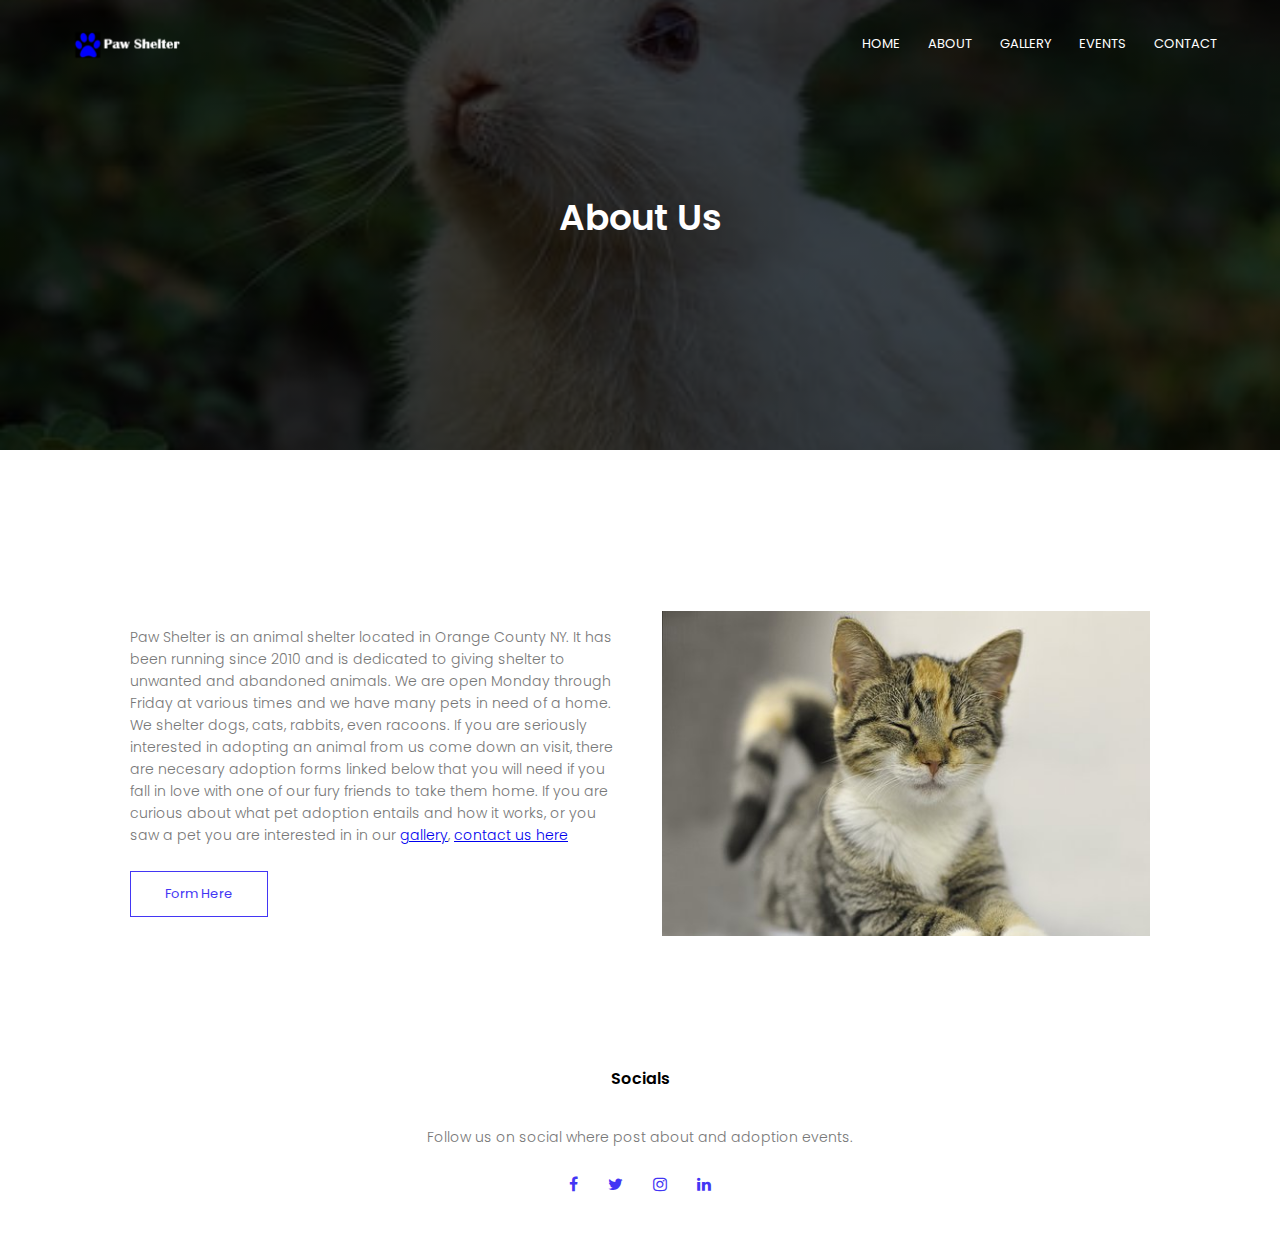
<file: about.html>
<html>
<head>
<meta name="viewport" content="width=device-width, initial-scale=1.0">
<title>About Us</title>
<link rel="stylesheet" href="style.css">
<link href="https://fonts.googleapis.com/css?family=Poppins:100,200,300,400,600,700&display=swap" rel="stylesheet">
<link rel="stylesheet" href="https://stackpath.bootstrapcdn.com/font-awesome/4.7.0/css/font-awesome.min.css">
</head>
<body>
    <section class="sub-header">
        <nav>
            <a href="index.html"><img src="images/logo.png"></a>
            <div class="nav-links" id="navLinks">
                <i class="fa fa-close" onclick="hideMenu()"></i>
                <ul>
                    <li><a href="index.html">HOME</a></li>
                    <li><a href="about.html">ABOUT</a></li>
                    <li><a href="gallery.html">GALLERY</a></li>
                    <li><a href="event.html">EVENTS</a></li>
                    <li><a href="contact.html">CONTACT</a></li>
                </ul>
            </div>
            <i class="fa fa-bars" onclick="showMenu()"></i>
        </nav>
            <h1>About Us</h1>
    </section>

    <section class="about-us">
        <div class="row">
            <div class="about-col">
                <h1></h1>
                <p>Paw Shelter is an animal shelter located in Orange County NY. It has been running since 2010 and is dedicated to giving shelter to unwanted and abandoned animals. We are open Monday through Friday at various times and we have many pets in need of a home. We shelter dogs, cats, rabbits, even racoons. If you are seriously interested in adopting an animal from us come down an visit, there are necesary adoption forms linked below that you will need if you fall in love with one of our fury friends to take them home. If you are curious about what pet adoption entails and how it works, or you saw a pet you are interested in in our <a href="gallery.html">gallery</a>, <a href="contact.html">contact us here</a>  </p>
                <a href="https://www.pdffiller.com/jsfiller-desk13/?requestHash=1cca3bf8d7b8338a36e8cac6ad36681b8ba81d38b8a70c71cca048bca6e52179&projectId=876280793&loader=tips&replace_gtm=false#b34db4e0aa94efdb8a8061d3b44566e4" class="hero-btn red-btn">Form Here</a>
            </div>
            <div class="about-col">
                <img src="images/about.jpg">
            </div>
        </div>
    </section>



    <section class="footer">
            <h4>Socials</h4>
            <p>Follow us on social where post about and adoption events.</p>
            <div class="icons">
                <i class="fa fa-facebook"></i>
                <i class="fa fa-twitter"></i>
                <i class="fa fa-instagram"></i>
                <i class="fa fa-linkedin"></i>
            </div>

    </section>



    <script>
        var navLinks = document.getElementById("navLinks");

        function showMenu() {
            navLinks.style.right = "0";
        }

        function hideMenu() {
            navLinks.style.right = "-200px";
        }
    </script>

    </body>
    </html>
</file>
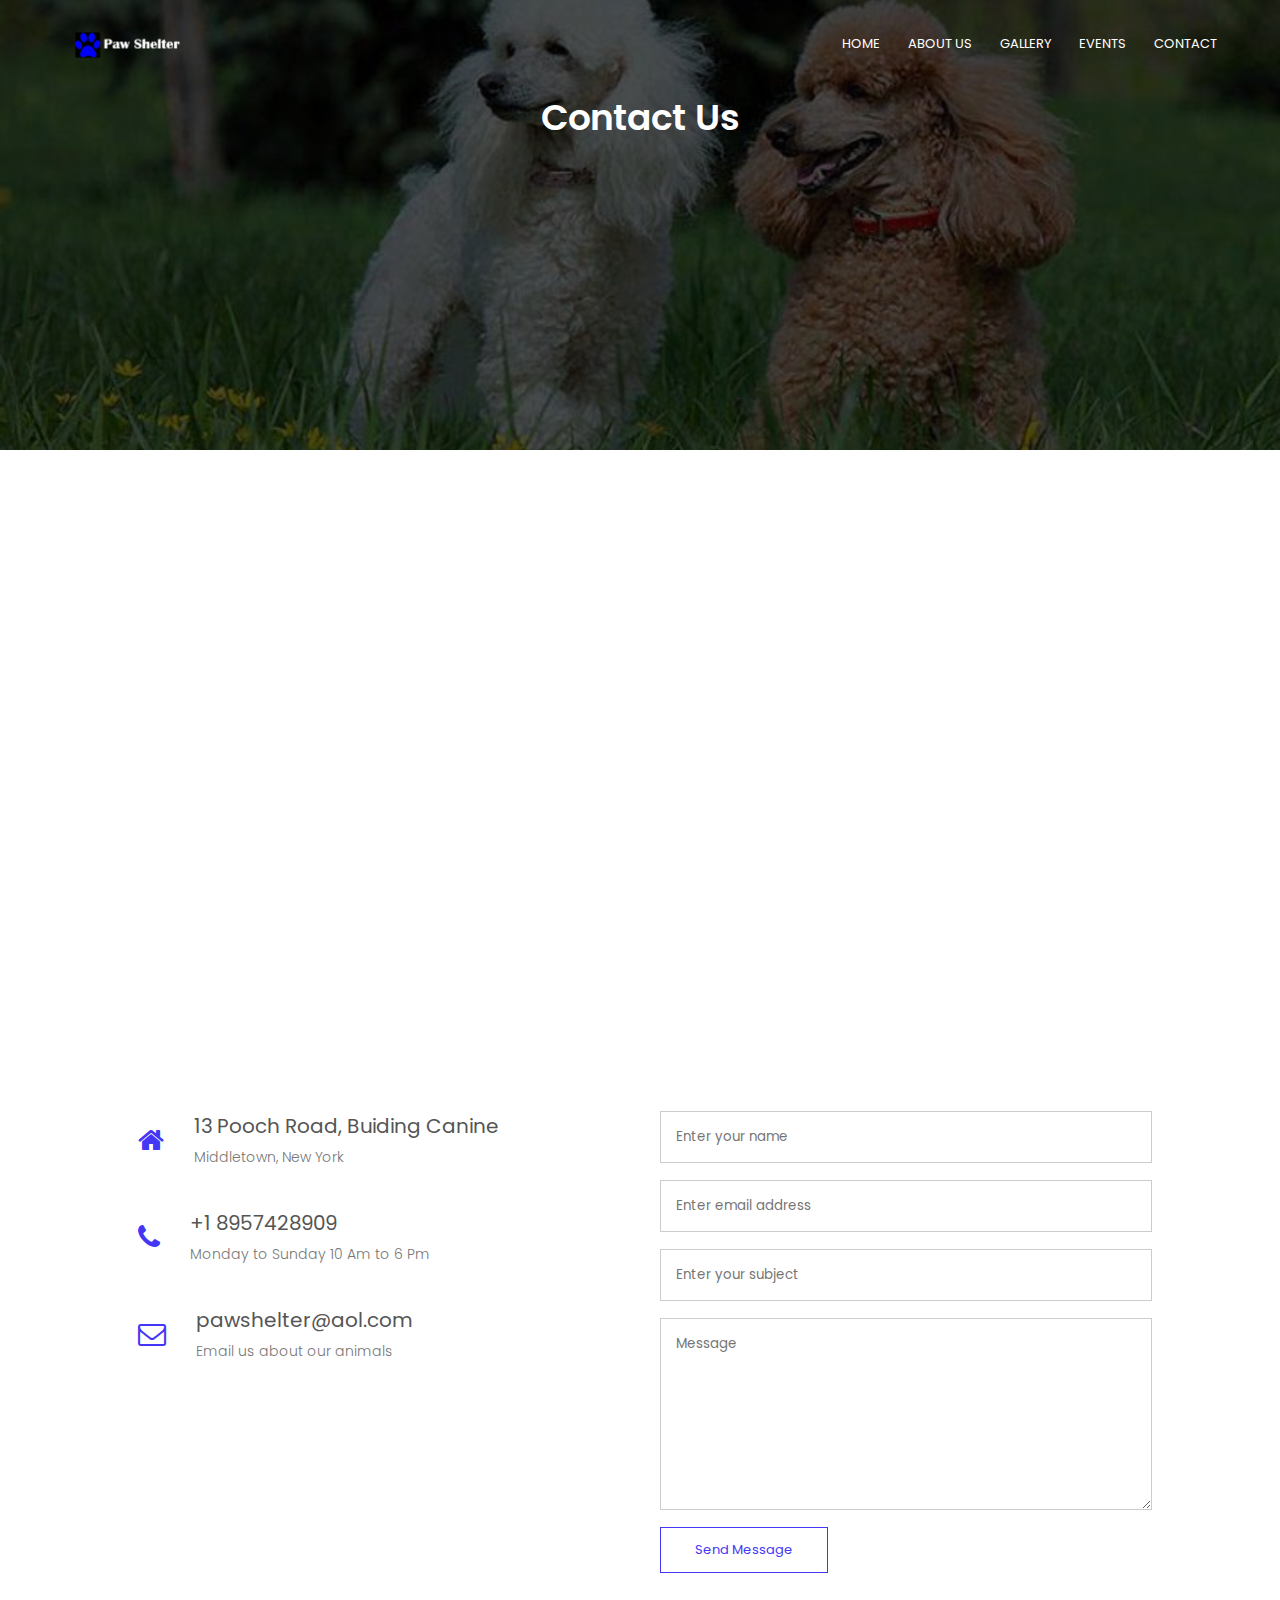
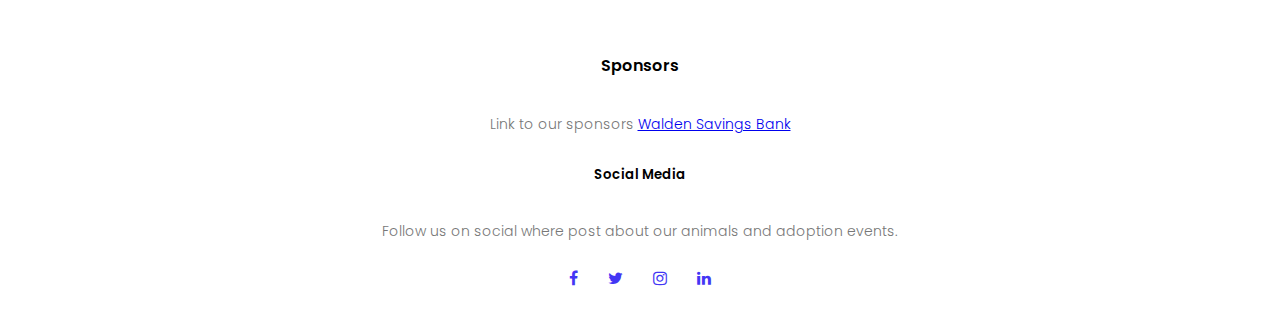
<file: contact.html>
<html>
<head>
<meta name="viewport" content="width=device-width, initial-scale=1.0">
<title>Contact</title>
<link rel="stylesheet" href="style.css">
<link href="https://fonts.googleapis.com/css?family=Poppins:100,200,300,400,600,700&display=swap" rel="stylesheet">
<link rel="stylesheet" href="https://stackpath.bootstrapcdn.com/font-awesome/4.7.0/css/font-awesome.min.css">
</head>
<body>
    <section class="sub-headery">
        <nav>
            <a href="index.html"><img src="images/logo.png"></a>
            <div class="nav-links" id="navLinks">
                <i class="fa fa-close" onclick="hideMenu()"></i>
                <ul>
                  <li><a href="index.html">HOME</a></li>
                  <li><a href="about.html">ABOUT US</a></li>
                  <li><a href="gallery.html">GALLERY</a></li>
                  <li><a href="event.html">EVENTS</a></li>
                  <li><a href="contact.html">CONTACT</a></li>
                </ul>
            </div>
            <i class="fa fa-bars" onclick="showMenu()"></i>
        </nav>
            <h1>Contact Us</h1>
    </section>




    <section class="location">
      <iframe src="https://www.google.com/maps/embed?pb=!1m18!1m12!1m3!1d47851.09571245508!2d-74.45787637778646!3d41.4458721401053!2m3!1f0!2f0!3f0!3m2!1i1024!2i768!4f13.1!3m3!1m2!1s0x89c332c49f89f3d3%3A0x49a2bb05684cc962!2sMiddletown%2C%20NY%2010940!5e0!3m2!1sen!2sus!4v1639099268753!5m2!1sen!2sus" width="600" height="450" style="border:0;" allowfullscreen="" loading="lazy"></iframe>
    </section>

    <section class="contact-us">
            <div class="row">
                <div class="contact-col">
                    <div>
                        <i class="fa fa-home"></i>
                        <span>
                            <h5>13 Pooch Road, Buiding Canine</h5>
                            <p>Middletown, New York</p>
                        </span>
                    </div>
                    <div>
                        <i class="fa fa-phone"></i>
                        <span>
                            <h5>+1 8957428909</h5>
                            <p>Monday to Sunday 10 Am to 6 Pm</p>
                        </span>
                    </div>
                    <div>
                        <i class="fa fa-envelope-o"></i>
                        <span>
                            <h5>pawshelter@aol.com</h5>
                            <p>Email us about our animals</p>
                        </span>
                    </div>
                </div>
                <div class="contact-col">
                    <form method="post" action="contact-form-handler.php">
                    <input type="text" name="name" placeholder="Enter your name" required>
                    <input type="email" name="email" placeholder="Enter email address" required>
                    <input type="text" name="subject" placeholder="Enter your subject" required>
                    <textarea rows="8" name="message" placeholder="Message" required></textarea>
                    <button type="submit" class="hero-btn red-btn">Send Message</button>
                    </form>
                </div>
            </div>
    </section>




<section class="footer">
        <h4>Sponsors</h4>
        <p>Link to our sponsors <a href="https://waldensavings.bank/">Walden Savings Bank</a>
        <h5>Social Media</h5>
        <p>Follow us on social where post about our animals and adoption events.</p>
        <div class="icons">
            <i class="fa fa-facebook"></i>
            <i class="fa fa-twitter"></i>
            <i class="fa fa-instagram"></i>
            <i class="fa fa-linkedin"></i>

        </div>
</<section>

    <script>
    var navLinks = document.getElementById("navLinks");

    function showMenu() {
        navLinks.style.right = "0";
    }

    function hideMenu() {
        navLinks.style.right = "-200px";
    }
</script>

</body>
</html>
</file>
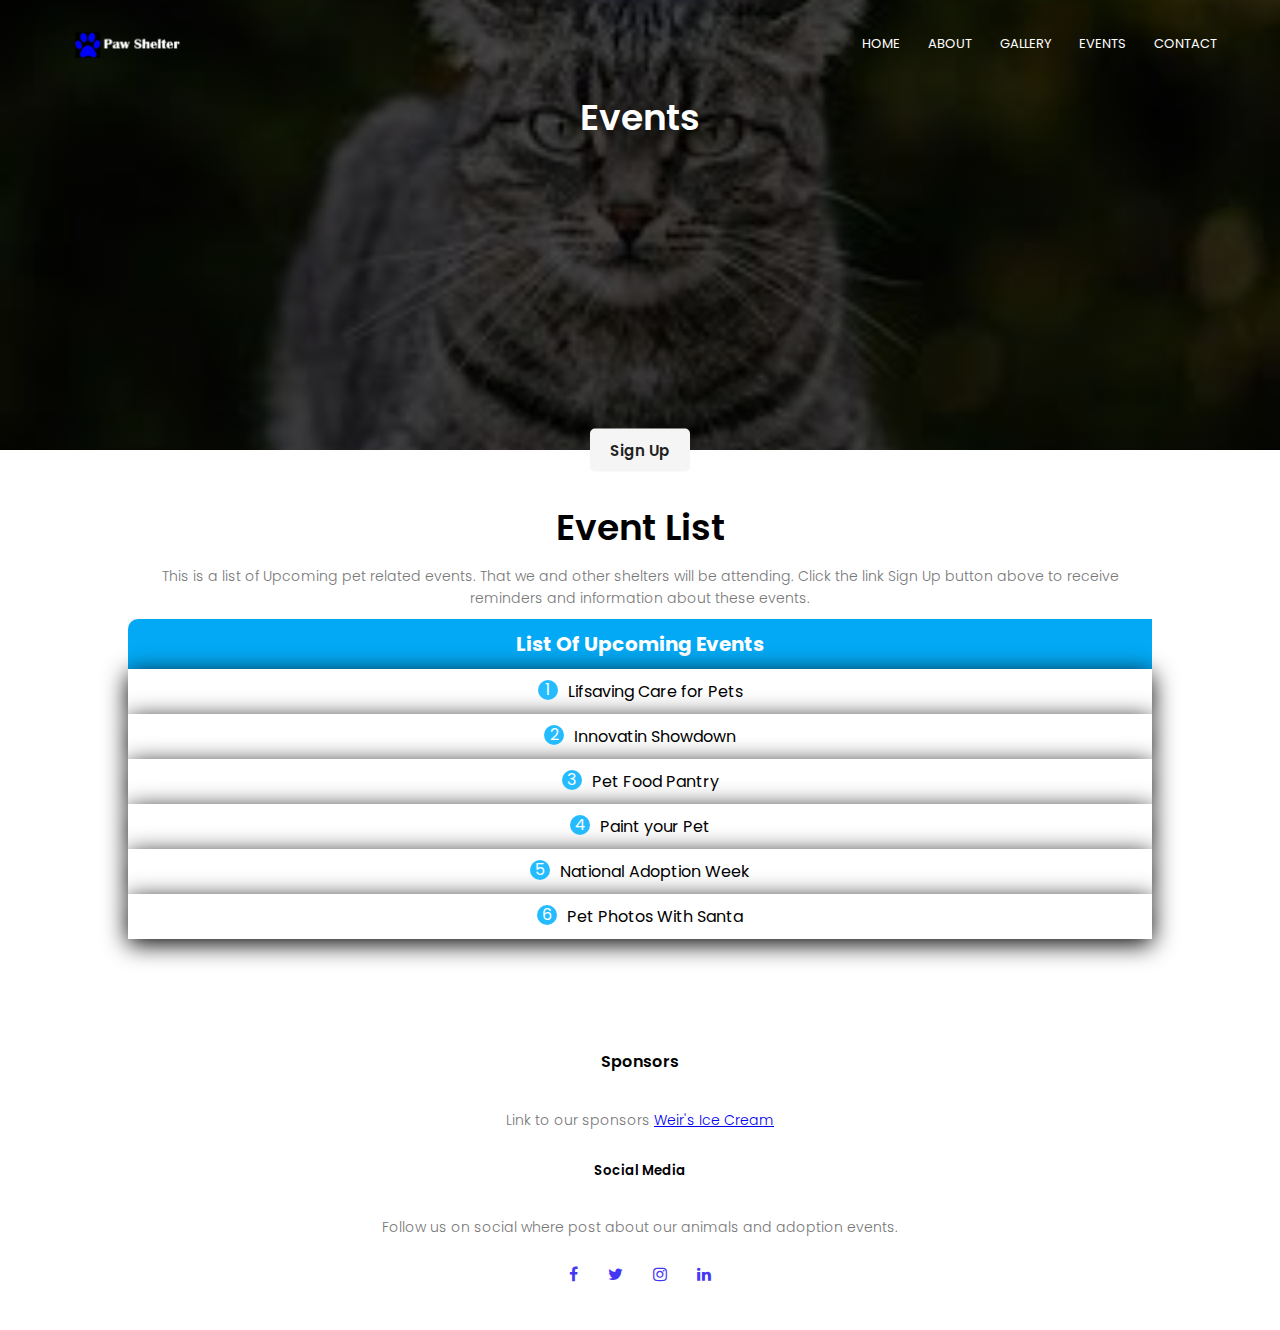
<file: event.html>
<html>
<head>
<meta name="viewport" content="width=device-width, initial-scale=1.0">
<title>Events</title>
<link rel="stylesheet" href="style.css">
<link href="https://fonts.googleapis.com/css?family=Poppins:100,200,300,400,600,700&display=swap" rel="stylesheet">
<link rel="stylesheet" href="https://stackpath.bootstrapcdn.com/font-awesome/4.7.0/css/font-awesome.min.css">
</head>
<body>
  <section class="sub-headerp">
      <nav>
          <a href="gallery.html"><img src="images/logo.png"></a>
          <div class="nav-links" id="navLinks">
              <i class="fa fa-close" onclick="hideMenu()"></i>
              <ul>
                  <li><a href="index.html">HOME</a></li>
                  <li><a href="about.html">ABOUT</a></li>
                  <li><a href="gallery.html">GALLERY</a></li>
                  <li><a href="event.html">EVENTS</a></li>
                  <li><a href="contact.html">CONTACT</a></li>
              </ul>
          </div>
          <i class="fa fa-bars" onclick="showMenu()"></i>
      </nav>
      <h1>Events</h1>
  </section>

<section class="list">
  <h1>Event List</h1>
  <p> This is a list of Upcoming pet related events. That we and other shelters will be attending. Click the link Sign Up button above to receive reminders and information about these events.</p>
  <div class="box">
    <h2>List Of Upcoming Events</h2>
    <ul>
      <li><span>1</span>Lifsaving Care for Pets</li>
      <li><span>2</span>Innovatin Showdown</li>
      <li><span>3</span>Pet Food Pantry</li>
      <li><span>4</span>Paint your Pet</li>
      <li><span>5</span>National Adoption Week</li>
      <li><span>6</span>Pet Photos With Santa</li>

    </ul>
  </div>
</section>

<section class="pop">
  <div class="center">
  <button id="show-login">Sign Up</button>
</div>
<div class="popup">
  <div class="close-btn">&times;</div>
  <div class="form">
    <h2>Sign Up</h2>
    <div class="form-element">
      <label for="email">Email</label>
      <input type="text" id="email" placeholder="Enter email">
    </div>
    <div class="form-element">
      <label for="password">Password</label>
      <input type="password" id="password" placeholder="Enter password">
    </div>
    <div class="form-element">
      <input type="checkbox" id="remember-me">
      <label for="remember-me">Remember me</label>
    </div>
    <div class="form-element">
      <button>Sign up</button>
    </div>
    <div class="form-element">
      <a href="#">Forgot password?</a>
    </div>
  </div>
</div>
</section>

<section class="footer">
        <h4>Sponsors</h4>
        <p>Link to our sponsors <a href="https://www.weirsicecream.com/">Weir's Ice Cream</a>
        <h5>Social Media</h5>
        <p>Follow us on social where post about our animals and adoption events.</p>
        <div class="icons">
            <i class="fa fa-facebook"></i>
            <i class="fa fa-twitter"></i>
            <i class="fa fa-instagram"></i>
            <i class="fa fa-linkedin"></i>

        </div>
</<section>




  <script>
      var navLinks = document.getElementById("navLinks");

      function showMenu() {
          navLinks.style.right = "0";
      }

      function hideMenu() {
          navLinks.style.right = "-200px";
      }

      document.querySelector("#show-login").addEventListener("click",function(){
        document.querySelector(".popup").classList.add("active");
      });
      document.querySelector(".popup .close-btn").addEventListener("click",function(){
        document.querySelector(".popup").classList.remove("active");
      });

  </script>

  </body>
  </html>
</file>
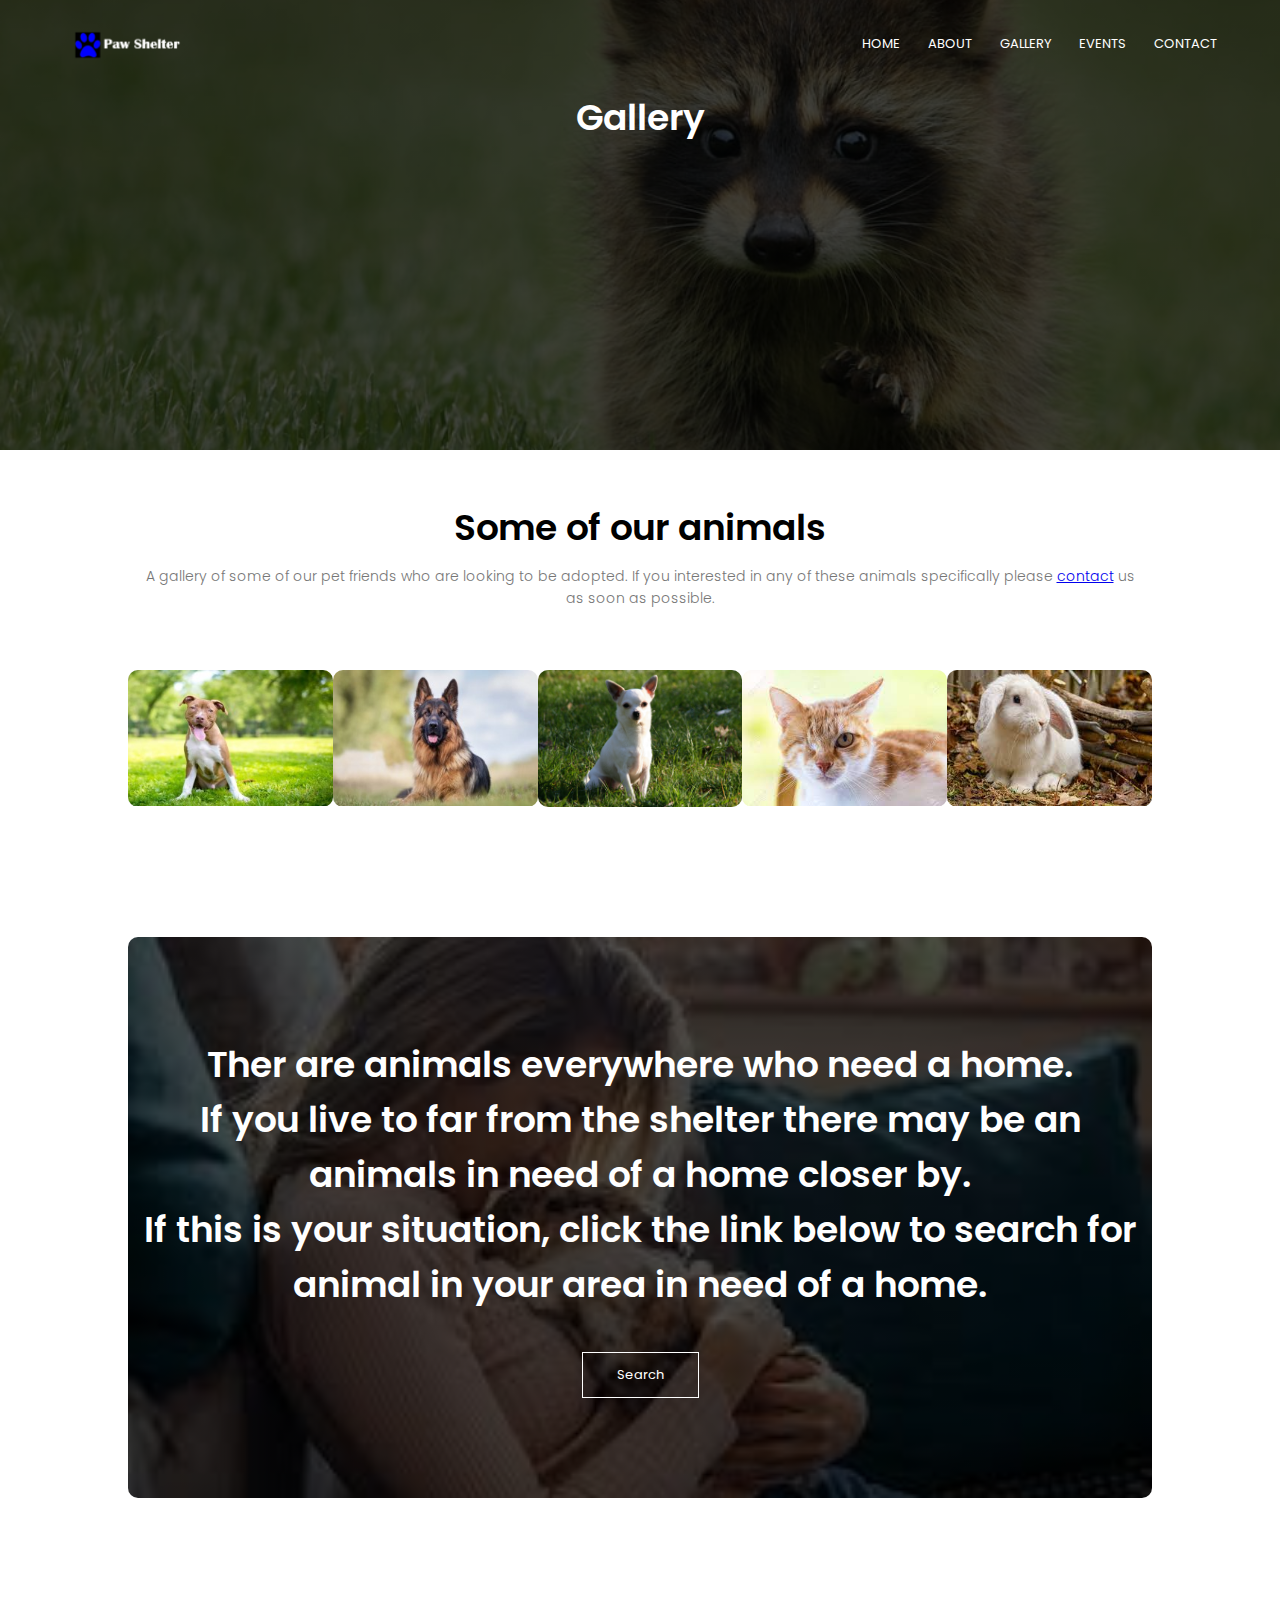
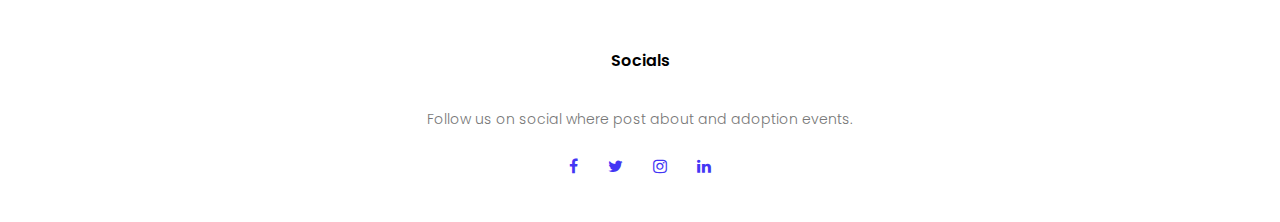
<file: gallery.html>
<html>
<head>
<meta name="viewport" content="width=device-width, initial-scale=1.0">
<title>Gallery</title>
<link rel="stylesheet" href="style.css">
<link href="https://fonts.googleapis.com/css?family=Poppins:100,200,300,400,600,700&display=swap" rel="stylesheet">
<link rel="stylesheet" href="https://stackpath.bootstrapcdn.com/font-awesome/4.7.0/css/font-awesome.min.css">
</head>
<body>
  <section class="sub-headerg">
      <nav>
          <a href="gallery.html"><img src="images/logo.png"></a>
          <div class="nav-links" id="navLinks">
              <i class="fa fa-close" onclick="hideMenu()"></i>
              <ul>
                  <li><a href="index.html">HOME</a></li>
                  <li><a href="about.html">ABOUT</a></li>
                  <li><a href="gallery.html">GALLERY</a></li>
                  <li><a href="event.html">EVENTS</a></li>
                  <li><a href="contact.html">CONTACT</a></li>
              </ul>
          </div>
          <i class="fa fa-bars" onclick="showMenu()"></i>
      </nav>
          <h1>Gallery</h1>
</section>

<section class="animals">
        <h1>Some of our animals</h1>
        <p>A gallery of some of our pet friends who are looking to be adopted. If you interested in any of these animals specifically please <a href="contact.html">contact</a> us as soon as possible.</p>
            <div class="row">
                <div class="animals-col">
                    <img src="images/johny.jpg">
                    <div class="layer">
                        <h3>Johny,<br>8 yrs old,<br>Pit Bull mix</h3>
                    </div>
                </div>
                <div class="animals-col">
                    <img src="images/max.jpg">
                    <div class="layer">
                        <h3>Max,<br>4 yrs old,<br>German Sheapard</h3>
                    </div>
                </div>
                <div class="animals-col">
                    <img src="images/luna.jpg">
                    <div class="layer">
                        <h3>Luna,<br>6 yrs old,<br>Chihuahua</h3>
                      </div>
                  </div>
                <div class="animals-col">
                     <img src="images/socks.jpg">
                     <div class="layer">
                          <h3>Socks,<br>4 yrs old,<br>Orange Tabby</h3>
                    </div>
                </div>
               <div class="animals-col">
                    <img src="images/lori.jpg">
                    <div class="layer">
                         <h3>Lori,<br>2 yrs old,<br>Fuzzy Lop</h3>
                   </div>
                </div>

             </div>
    </section>

    <section class="cta2">

           <h1>Ther are animals everywhere who need a home.<br>If you live to far from the shelter there may be an animals in need of a home closer by.<br> If this is your situation, click the link below to search for animal in your area in need of a home.</h1>
           <a href="https://www.aspca.org/adopt-pet/adoptable-dogs-your-local-shelter" class="hero-btn" >Search</a>

   </section>

    <section class="footer">
            <h4>Socials</h4>
            <p>Follow us on social where post about and adoption events.</p>
            <div class="icons">
                <i class="fa fa-facebook"></i>
                <i class="fa fa-twitter"></i>
                <i class="fa fa-instagram"></i>
                <i class="fa fa-linkedin"></i>
            </div>

    </section>


    <script>
        var navLinks = document.getElementById("navLinks");

        function showMenu() {
            navLinks.style.right = "0";
        }

        function hideMenu() {
            navLinks.style.right = "-200px";
        }
    </script>

    </body>
    </html>
</file>
<file: style.css>
*{
    margin: 0;
    padding: 0;
    box-sizing: border-box;
    font-family: 'Poppins', sans-serif;
}
.header{
    min-height: 100vh;
    width: 100%;
    background-image: linear-gradient(rgba(0,0,0,0.7),rgba(0,0,0,0.7)),url(images/banner.png);
    background-position: center;
    background-size: cover;
    position: relative;
    overflow: hidden;
}
nav{
    display: flex;
    padding: 2% 4%;
    justify-content: space-between;
    align-items: center;
}
nav img{
    width: 135px;
}
.nav-links{
    flex: 1;
    text-align: right;
}
.nav-links ul li{
    list-style: none;
    display: inline-block;
    padding: 8px 12px;
    position: relative;
}
.nav-links ul li a{
    color: #fff;
    text-decoration: none;
    font-size: 13px;
}
.nav-links ul li::after{
    content: '';
    width: 0%;
    height: 2px;
    background: #4336f4;
    display: block;
    margin: auto;
    transition: .5s;
}
.nav-links ul li:hover::after{
    width: 100%;
}
.text-box{
    width: 90%;
    color: #fff;
    position: absolute;
    top: 50%;
    left: 50%;
    transform: translate(-50%, -50%);
    text-align: center;
}
.text-box h1{
    font-size: 62px;
}
.text-box p{
    margin: 20px 0 40px;
    font-size: 14px;
    color: #fff;
}
.hero-btn {
    display: inline-block;
    text-decoration: none;
    color: #fff;
    border: 1px solid #fff;
    padding: 12px 34px;
    font-size: 13px;
    background: transparent;
    position: relative;
    cursor: pointer;
    transition: 1s;
}
.hero-btn:hover{
    border: 1px solid #4336f4;
    background: #4336f4;
}

nav .fa {
    display: none;
}

}

@media(max-width: 700px)
{
   .nav-links ul li
    {
        display: block;
    }
    .nav-links
    {
        position: fixed;
        background: #f44336;
        height: 100vh;
        width: 200px;
        top: 0;
        right: -200px;
        text-align: left;
        z-index: 2;
        transition: 0.5s;
    }
    .nav-links ul{
        padding: 30px;
    }
    nav .fa{
        display: block;
        color: #fff;
        margin: 10px;
        font-size: 22px;
        cursor: pointer;
    }
    .text-box h1{
        font-size: 20px;
    }
}

.hours{
    width: 80%;
    margin: auto;
    text-align: center;
    padding-top: 100px;
}
h1{
    font-size: 36px;
    font-weight: 600;
}
.content-table {
  border-collapse: collapse;
  margin-left:auto;
  margin-right:auto;
  font-size: 0.9em;
  min-width: 400px;
  border-radius: 5px 5px 0 0;
  overflow: hidden;
  box-shadow: 0 0 20px rgba(0, 0, 0, 0.15);
}

.content-table thead tr {
  background-color: #4336f4;
  color: #ffffff;
  text-align: center;
  font-weight: bold;
}

.content-table th,
.content-table td {
  padding: 12px 15px;
}

.content-table tbody tr {
  border-bottom: 1px solid #dddddd;
}

.content-table tbody tr:nth-of-type(even) {
  background-color: #f3f3f3;
}

.content-table tbody tr:last-of-type {
  border-bottom: 2px solid #4336f4;
}

.content-table tbody tr.active-row {
  font-weight: bold;
  color: #4336f4;
}

.info{
    width: 80%;
    margin: auto;
    text-align: center;
    padding-top: 100px;
}
h1{
    font-size: 36px;
    font-weight: 600;
}
p{
    color: #777;
    font-size: 14px;
    font-weight: 300;
    line-height: 22px;
    padding: 10px;
}
.row{
    margin-top: 5%;
    display: flex;
    justify-content: space-between;
}

.info-col{
    flex-basis: 31%;
    background: #eff2fe;
    border-radius: 10px;
    margin-bottom: 5%;
    padding: 20px 12px;
    box-sizing: border-box;
    transition: .5s;
}
h3{
    text-align: center;
    font-weight: 600;
    margin: 10px 0;
}
.info-col:hover{
    box-shadow: 0 0 20px 0px rgba(0, 0, 0, 0.2 );
}

@media (max-width:700px){
    .row{
        flex-direction: column;
    }
}
.cta{
    margin: 100px auto;
    width: 80%;
    background-image: linear-gradient(rgba(0,0,0,0.7),rgba(0,0,0,0.7)),url(images/banner2.jpg);
    background-position: center;
    background-size: cover;
    border-radius: 10px;
    text-align: center;
    padding: 100px 0;
}
.cta h1{
    color: #fff;
    margin-bottom: 40px;
    padding: 0;
}

@media(max-width:700px){
    .cta h1{
        font-size: 24px;
    }
}
.footer{
    width: 100%;
    text-align: center;
    padding: 30px 0;
}
.footer h4{
    margin-bottom: 25px;
    margin-top: 20px;
    font-weight: 600;
}

.footer h5{
    margin-bottom: 25px;
    margin-top: 20px;
    font-weight: 600;
}

.icons .fa{
    color: #4336f4;
    margin: 0 13px;
    cursor: pointer;
    padding: 18px 0;
}
.fa-heart-o{
    color: #4336f4;
}

.sub-header{
    height: 50vh;
    width: 100%;
    background-image: linear-gradient(rgba(0,0,0,0.7),rgba(0,0,0,0.7)),url(images/background2.jpeg);
    background-position: center;
    background-size: cover;
    text-align: center;
    color: #fff;
}
.sub-header h1{
    margin-top: 100px;
}
.about-us{
    width: 80%;
    margin: auto;
    padding-top: 80px;
    padding-bottom: 50px;
}

.about-col{
    flex-basis: 48%;
    padding: 30px 2px;
}
.about-col h1{
    padding-top: 0;
}
.about-col p{
    padding: 15px 0 25px;
}

.hero-btn.red-btn{
    border: 1px solid #4336f4;
    background: transparent;
    color: #4336f4;
}
.hero-btn.red-btn:hover{
    border: 1px solid #4336f4;
    background: #4336f4;
    color: #fff;
}
.hero-btn.red-btn::after{
    background: #4336f4;
}
.hero-btn.red-btn::before{
    background: #4336f4;
}
.content-image{
    flex-basis: 50%;
}
.about-col img{
    width: 100%;
}
.sub-headerg{
    height: 50vh;
    width: 100%;
    background-image: linear-gradient(rgba(0,0,0,0.7),rgba(0,0,0,0.7)),url(images/background3.jpg);
    background-position: center;
    background-size: cover;
    text-align: center;
    color: #fff;
}

.animals{
    width: 80%;
    margin: auto;
    text-align: center;
    padding-top: 50px;
}
.animals-col{
    flex-basis: 32%;
    border-radius: 10px;
    margin-bottom: 30px;
    position: relative;
    overflow: hidden;
}
.animals-col img{
    width: 100%;
}

.layer{
    background: transparent;
    height: 100%;
    width: 100%;
    top: 0;
    left: 0;
    position: absolute;
    transition: .5s;
}
.layer:hover{
    background: #4336f4;
}
.layer h3{
    width: 100%;
    font-weight: 500;
    color: #fff;
    font-size: 20px;
    bottom: 0;
    left: 50%;
    transform: translateX(-50%);
    position: absolute;
    opacity: 0;
    transition: .5s;
}
.layer:hover h3{
    bottom: 49%;
    opacity: 1;
}
.cta2{
    margin: 100px auto;
    width: 80%;
    background-image: linear-gradient(rgba(0,0,0,0.7),rgba(0,0,0,0.7)),url(images/banner3.jpg);
    background-position: center;
    background-size: cover;
    border-radius: 10px;
    text-align: center;
    padding: 100px 0;
}
.cta2 h1{
    color: #fff;
    margin-bottom: 40px;
    padding: 0;
}

@media(max-width:700px){
    .cta2 h1{
        font-size: 20px;
}
}

.sub-headerp{
    height: 50vh;
    width: 100%;
    background-image: linear-gradient(rgba(0,0,0,0.7),rgba(0,0,0,0.7)),url(images/background4.jpg);
    background-position: center;
    background-size: cover;
    text-align: center;
    color: #fff;
}

.list{
  width: 80%;
  margin: auto;
  text-align: center;
  padding-top: 50px;
}


.box
{
  width: 300px
  margin-left:auto;
  margin-right:auto;
  background: #f6f6f6;
  min-height: 35vh;
  align-items: center;

}
.box h2
{
  color: #fff;
  background: #03a9f4;
  padding: 10px 20px;
  font-size: 20px;
  font-weight: 700;
  border-top-left-radius: 10px
}
.box ul
{
  position:relative;
  background: #fff;
}
.box ul li
{
  list-style: none;
  padding:10px;
  width:100%;
  background: #fff;
  box-shadow: 0 5px 25px rgba(0,0,0.1);
  transition: transform 0.5s;
}
.box ul li:hover
{
  transform: scale(1.1);
  z-index 100;
  background: #25bcff;
  box-shadow: 0 5px 25px rgba(0,0,0,.2);
  color:#fff;
}
.box ul li span
{
  width: 20px;
  height: 20px
  text-align: center;
  line-height: 20px;
  background: #25bcff;
  color:#fff;
  display: inline-block;
  border-radius: 50%;
  margin-right: 10px;
  font-size:
  font-weight: 600;
  transform: translateY(-2px);
}
.box ul li:hover span
{
  backgrounf: #fff;
  color: #25bcff;
}






.location{
    width: 80%;
    margin: auto;
    padding: 80px 0;
}
.location iframe{
    width: 100%;
}

.contact-us{
    width: 80%;
    margin: auto;
}
.contact-col{
    flex-basis: 48%;
    margin-bottom: 30px;
}

.contact-col div{
    display: flex;
    align-items: center;
    margin-bottom: 40px;
}

.contact-col div .fa{
    font-size: 28px;
    color: #4336f4;
    margin: 10px;
    margin-right: 30px;
}

.contact-col div p{
    padding: 0;
}
.contact-col div h5{
    font-size: 20px;
    margin-bottom: 5px;
    color: #555;
    font-weight: 400;

}
.contact-col input, .contact-col textarea{
    width: 100%;
    padding: 15px;
    margin-bottom: 17px;
    outline: none;
    border: 1px solid #ccc;
}

.footer-link{
    text-decoration: none;
    color: #777;
}
.sub-headery{
    height: 50vh;
    width: 100%;
    background-image: linear-gradient(rgba(0,0,0,0.7),rgba(0,0,0,0.7)),url(images/background5.jpg);
    background-position: center;
    background-size: cover;
    text-align: center;
    color: #fff;
}

.pop{
  width: 100%;
  text-align: center;
  padding: 30px 0;
}

.center {
  position:absolute;
  top:50%;
  left:50%;
  transform:translate(-50%,-50%);
}
.center button {
  padding:10px 20px;
  font-size:15px;
  font-weight:600;
  color:#222;
  background:#f5f5f5;
  border:none;
  outline:none;
  cursor:pointer;
  border-radius:5px;
}
.popup {
  position:absolute;
  top:-150%;
  left:50%;
  opacity:0;
  transform:translate(-50%,-50%) scale(1.25);
  width:380px;
  padding:20px 30px;
  background:#fff;
  box-shadow:2px 2px 5px 5px rgba(0,0,0,0.15);
  border-radius:10px;
  transition:top 0ms ease-in-out 200ms,
             opacity 200ms ease-in-out 0ms,
             transform 200ms ease-in-out 0ms;
}
.popup.active {
  top:50%;
  opacity:1;
  transform:translate(-50%,-50%) scale(1);
  transition:top 0ms ease-in-out 0ms,
             opacity 200ms ease-in-out 0ms,
             transform 200ms ease-in-out 0ms;
}
.popup .close-btn {
  position:absolute;
  top:10px;
  right:10px;
  width:15px;
  height:15px;
  background:#888;
  color:#eee;
  text-align:center;
  line-height:15px;
  border-radius:15px;
  cursor:pointer;
}
.popup .form h2 {
  text-align:center;
  color:#222;
  margin:10px 0px 20px;
  font-size:25px;
}
.popup .form .form-element {
  margin:15px 0px;
}
.popup .form .form-element label {
  font-size:14px;
  color:#222;
}
.popup .form .form-element input[type="text"],
.popup .form .form-element input[type="password"] {
  margin-top:5px;
  display:block;
  width:100%;
  padding:10px;
  outline:none;
  border:1px solid #aaa;
  border-radius:5px;
}
.popup .form .form-element input[type="checkbox"] {
  margin-right:5px;
}
.popup .form .form-element button {
  width:100%;
  height:40px;
  border:none;
  outline:none;
  font-size:16px;
  background:#222;
  color:#f5f5f5;
  border-radius:10px;
  cursor:pointer;
}
.popup .form .form-element a {
  display:block;
  text-align:right;
  font-size:15px;
  color:#1a79ca;
  text-decoration:none;
  font-weight:600;
}
</file>
